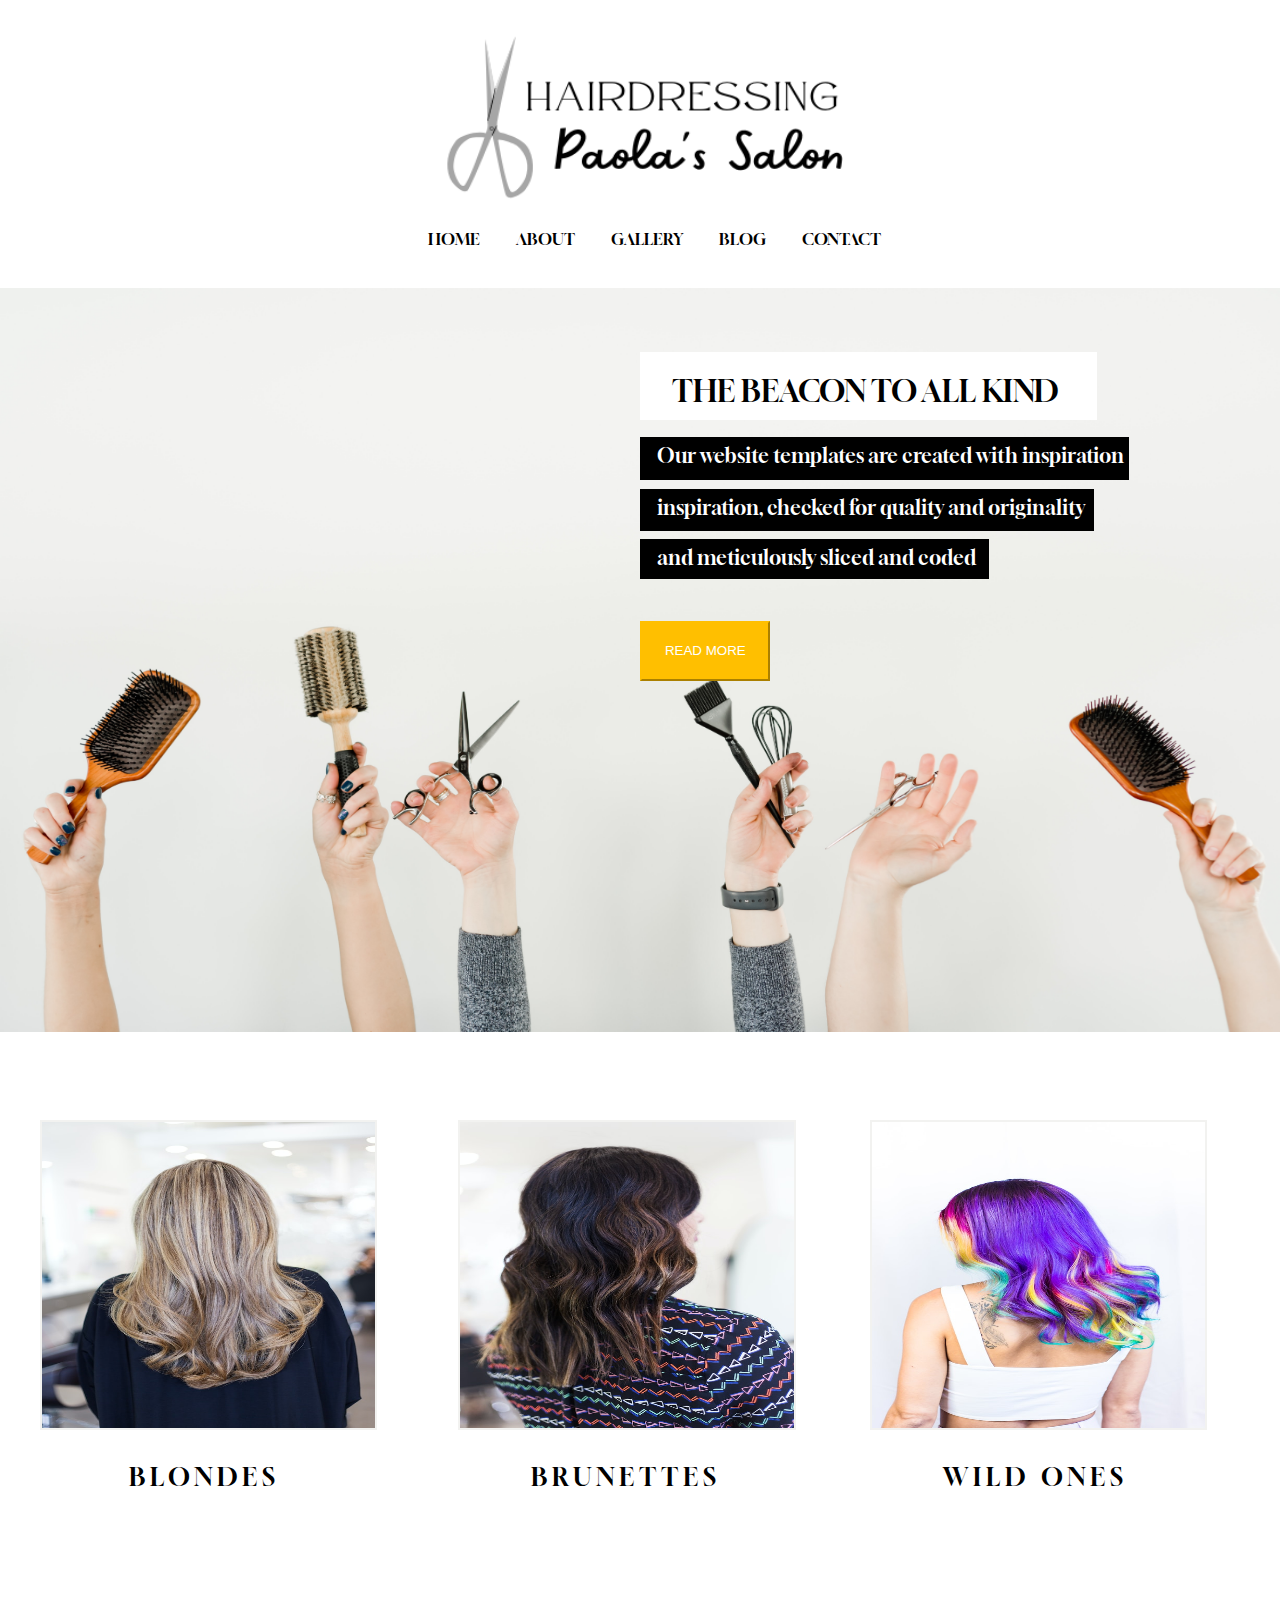
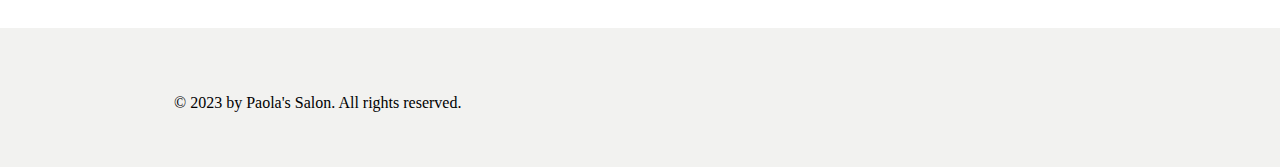
<file: index.html>
<!DOCTYPE html>
<html lang="en">
<head>
    <meta charset="UTF-8">
    <meta http-equiv="X-UA-Compatible" content="IE=edge">
    <meta name="viewport" content="width=device-width, initial-scale=1.0">
    <title>Paola's Salon</title>
    <link rel="stylesheet" href="reset.css">
    <link rel="stylesheet" href="index.css">
    <link rel="preconnect" href="https://fonts.googleapis.com">
<link rel="preconnect" href="https://fonts.gstatic.com" crossorigin>
<link href="https://fonts.googleapis.com/css2?family=Gloock&display=swap" rel="stylesheet">
</head>
<body>
    <header> 
        <img src="Paola's Salon.png" alt="Company name is Hairdressing Paola's Salon" id="salonLogo">
        <nav> 
            <a href="./index.html">HOME</a>
            <a href="./about.html">ABOUT</a>
            <a href="./gallery.html">GALLERY</a>
            <a href="./blog.html">BLOG</a>
            <a href="./contact.html">CONTACT</a>
        </nav>
    </header>
    <div class="gridContainer">
        <img src="toolSalon.jpg" alt="varity of hair tools being held up in the air" id="backgroundPicture"> 
        <p id="white" class="imageText">THE BEACON TO ALL KIND</p>
        <p id="black" class="imageText">Our website templates are created with inspiration</p>
        <p id="black2" class="imageText">inspiration, checked for quality and originality</p>
        <p id="black3" class="imageText">and meticulously sliced and coded</p>

        <!-- //link blog.html to this button// -->
        <button type="button">READ MORE</button>
        <!-- //link each image to gallery.html// -->
        <div class="bottomRow">
            <section class= "left">
                <img src="blondeHair.jpg" alt="Blonde hairstyle" class="showCase">
                <p>BLONDES</p>
            </section>
            <section class= "middle">
                <img src="brunetteHair.jpg" alt="Brunette hairstyle" class="showCase">
                <p>BRUNETTES</p>
            </section>
            <section class= "right">
                <img src="rainbowHair.jpg" alt="Rainbow dyed hairstyle" class="showCase">
                <p>WILD ONES</p>
            </section>
        </div>
    </div>
    <footer>
      <span> &copy; 2023 by Paola's Salon. All rights reserved.</span>  
      <ul>
        <!-- //place function for hover to change icon colors to white// -->
        <li class="twitter"> <a href="" id="twitter"></a> </li>
        <li class="facebook"> <a href="" id="facebook"></a ></li>
        <li class="google"> <a href="" id="google"></a> </li>
        <li class="pinterest"> <a href="" id="pinterest"></a> </li>
      </ul> 
    </footer>
</body>
</html>
</file>
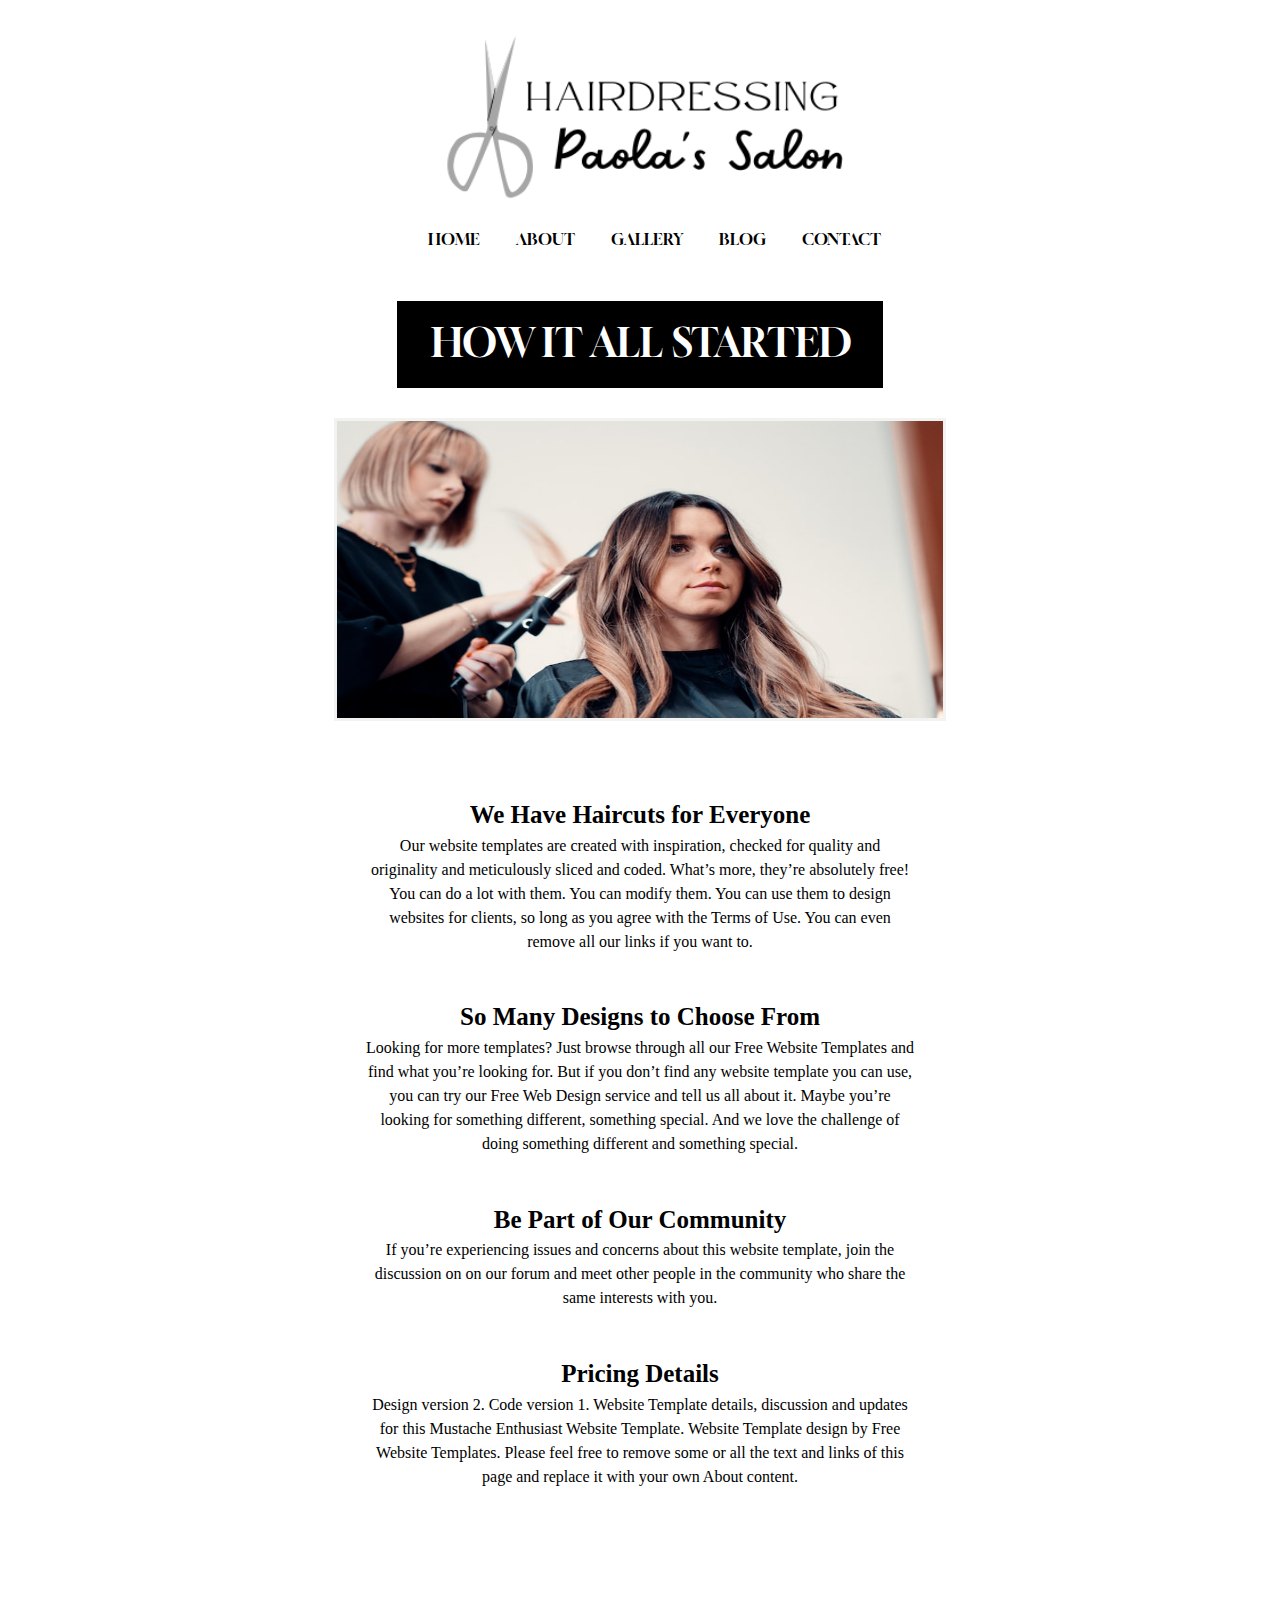
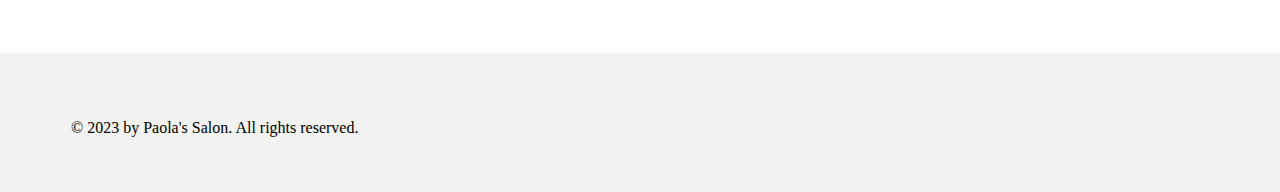
<file: about.html>
<!DOCTYPE html>
<html lang="en">
<head>
    <meta charset="UTF-8">
    <meta http-equiv="X-UA-Compatible" content="IE=edge">
    <meta name="viewport" content="width=device-width, initial-scale=1.0">
    <title>About</title>
    <link rel="stylesheet" href="reset.css">
    <link rel="stylesheet" href="about.css">
    <link rel="preconnect" href="https://fonts.googleapis.com">
    <link rel="preconnect" href="https://fonts.gstatic.com" crossorigin>
    <link href="https://fonts.googleapis.com/css2?family=Gloock&display=swap" rel="stylesheet">
</head>
<body>
    <header> 
        <img src="Paola's Salon.png" alt="Company name is Hairdressing Paola's Salon" id="salonLogo">
        <nav> 
            <a href="./index.html">HOME</a>
            <a href="./about.html">ABOUT</a>
            <a href="./gallery.html">GALLERY</a>
            <a href="./blog.html">BLOG</a>
            <a href="./contact.html">CONTACT</a>
        </nav>
    </header>
    <div class="gridContainer">
        <h1>HOW IT ALL STARTED</h1>
        <img src="howItStarted.jpg" alt="woman curling clients hair with a curling wand">
        <section class="text"><h2>We Have Haircuts for Everyone</h2>
            <p id="firstp"> Our website templates are created with inspiration, checked for quality and originality and meticulously sliced and coded. What’s more, they’re absolutely free! You can do a lot with them. You can modify them. You can use them to design websites for clients, so long as you agree with the Terms of Use. You can even remove all our links if you want to.</p>
            <h2>So Many Designs to Choose From</h2>
            <p id="secondp">Looking for more templates? Just browse through all our Free Website Templates and find what you’re looking for. But if you don’t find any website template you can use, you can try our Free Web Design service and tell us all about it. Maybe you’re looking for something different, something special. And we love the challenge of doing something different and something special.</p>
            <h2>Be Part of Our Community</h2>
            <p id="thirdp"> If you’re experiencing issues and concerns about this website template, join the discussion on on our forum and meet other people in the community who share the same interests with you.</p>
            <h2>Pricing Details</h2>
            <p id="fourthp">Design version 2. Code version 1. Website Template details, discussion and updates for this Mustache Enthusiast Website Template. Website Template design by Free Website Templates. Please feel free to remove some or all the text and links of this page and replace it with your own About content.</p>
        </section>
    </div>
    <footer>
        <span> &copy; 2023 by Paola's Salon. All rights reserved.</span>  
        <ul>
          <!-- //place function for hover to change icon colors to white// -->
          <li class="twitter"> <a href="" id="twitter"></a> </li>
          <li class="facebook"> <a href="" id="facebook"></a ></li>
          <li class="google"> <a href="" id="google"></a> </li>
          <li class="pinterest"> <a href="" id="pinterest"></a> </li>
        </ul> 
      </footer>
    
</body>
</html>
</file>
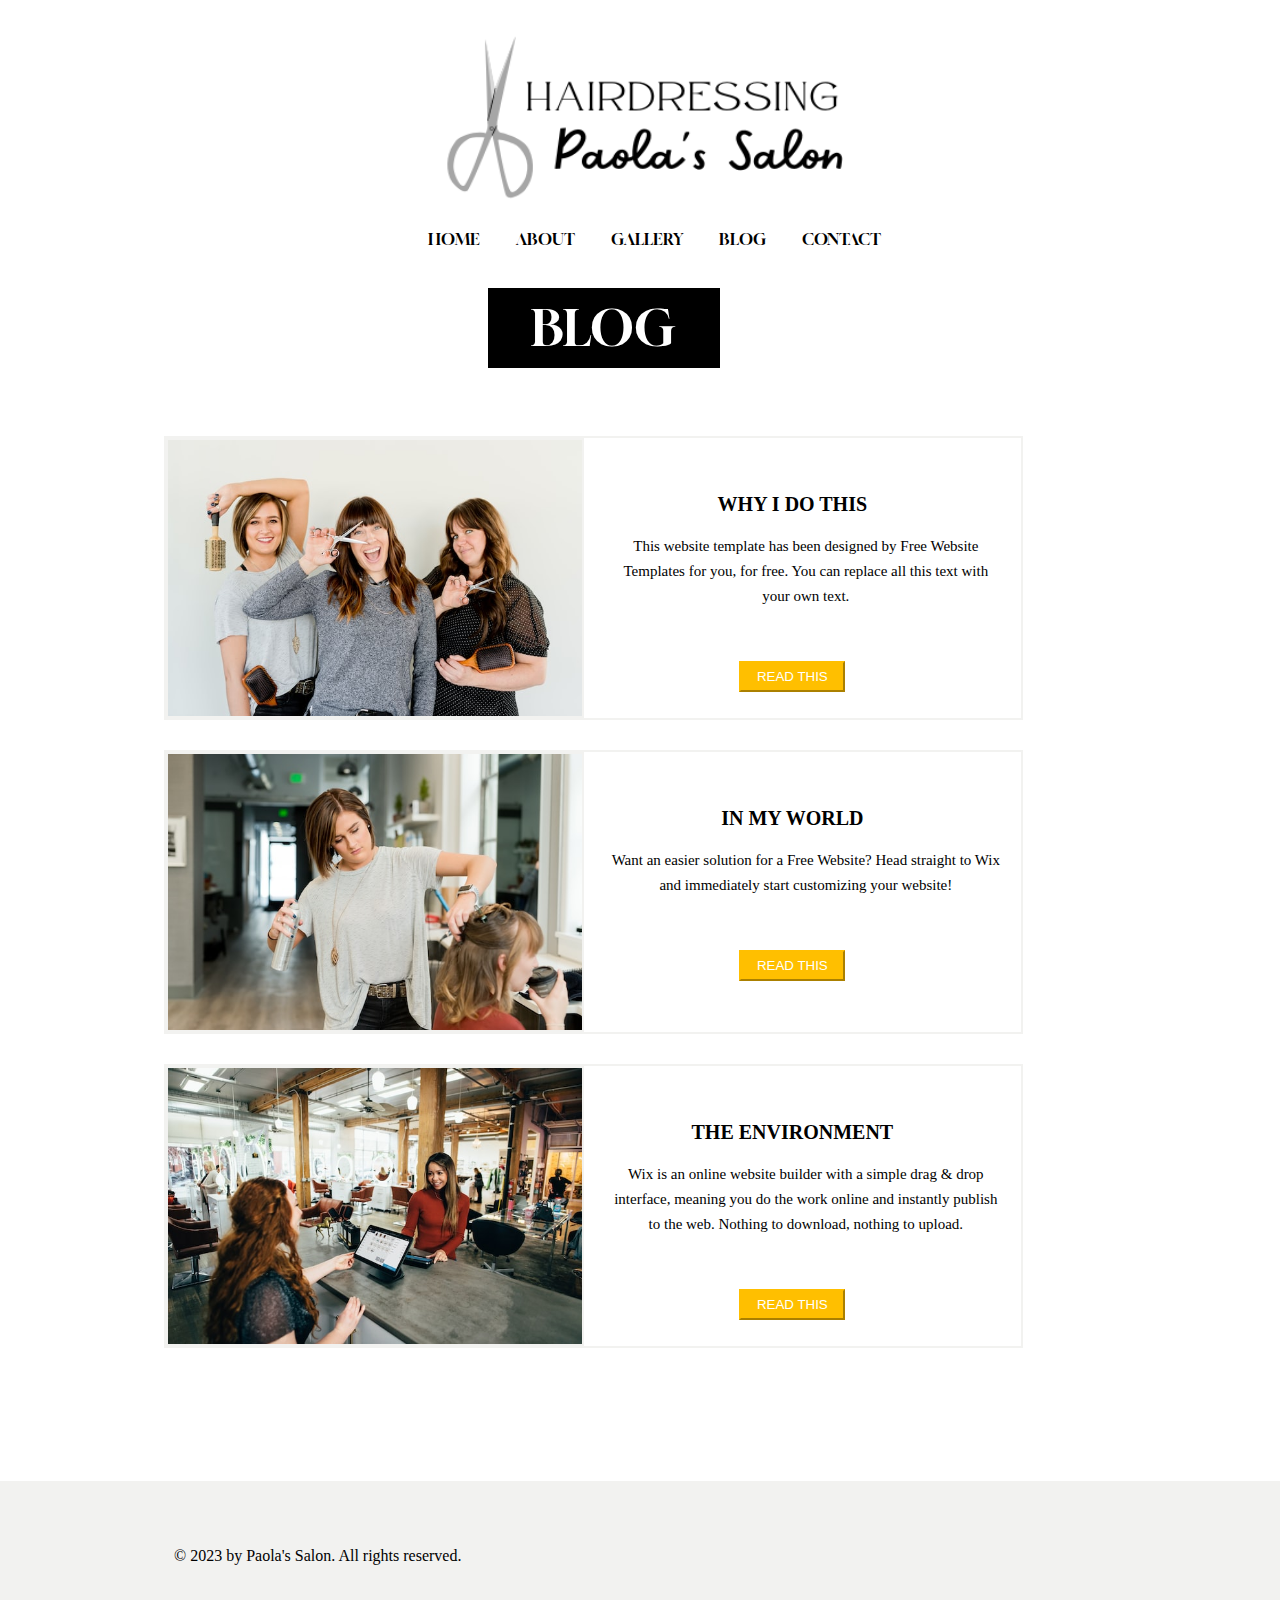
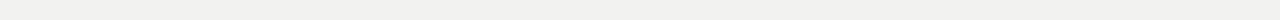
<file: blog.html>
<!DOCTYPE html>
<html lang="en">
<head>
    <meta charset="UTF-8">
    <meta http-equiv="X-UA-Compatible" content="IE=edge">
    <meta name="viewport" content="width=device-width, initial-scale=1.0">
    <title>Blog</title>
    <link rel="stylesheet" href="reset.css">
    <link rel="stylesheet" href="blog.css">
    <link rel="preconnect" href="https://fonts.googleapis.com">
    <link rel="preconnect" href="https://fonts.gstatic.com" crossorigin>
    <link href="https://fonts.googleapis.com/css2?family=Gloock&display=swap" rel="stylesheet">
</head>
<body>
    <header> 
        <img src="Paola's Salon.png" alt="Company name is Hairdressing Paola's Salon" id="salonLogo">
        <nav> 
            <a href="./index.html">HOME</a>
            <a href="./about.html">ABOUT</a>
            <a href="./gallery.html">GALLERY</a>
            <a href="./blog.html">BLOG</a>
            <a href="./contact.html">CONTACT</a>
        </nav>
    </header>
    <div class="gridContainer">
        <h1>BLOG</h1>
        <section id="top">
            <img src="theTeam.jpg" alt="woman smiling at camera and holding hair tools">
            <div class="text">
                <p class="title">WHY I DO THIS</p>
                <p class="innerText"> This website template has been designed by Free Website Templates for you, for free. You can replace all this text with your own text.</p>
            <!-- //link singleBlog.html to this button// -->
                <button type="button">READ THIS</button>
            </div>
        </section>
        <section id="middle">
            <img src="doingHair.jpg" alt="woman at hair salong getting her hair done">
            <div class="text">
                <p class="title">IN MY WORLD</p>
                <p class="innerText"> Want an easier solution for a Free Website? Head straight to Wix and immediately start customizing your website!</p>
            <!-- //link singleBlog.html to this button// -->
                <button type="button">READ THIS</button>
            </div>
        </section>
        <section id="bottom">
            <img src="salon.jpg" alt="woman in salon getting her hair washed">
            <div class="text">
                <p class="title">THE ENVIRONMENT</p>
                <p class="innerText"> Wix is an online website builder with a simple drag & drop interface, meaning you do the work online and instantly publish to the web. Nothing to download, nothing to upload.</p>
            <!-- //link singleBlog.html to this button// -->
                <button type="button">READ THIS</button>
            </div>
        </section>
    </div>
    <footer>
        <span> &copy; 2023 by Paola's Salon. All rights reserved.</span>  
        <ul>
          <!-- //place function for hover to change icon colors to white// -->
          <li class="twitter"> <a href="" id="twitter"></a> </li>
          <li class="facebook"> <a href="" id="facebook"></a ></li>
          <li class="google"> <a href="" id="google"></a> </li>
          <li class="pinterest"> <a href="" id="pinterest"></a> </li>
        </ul> 
      </footer>
</body>
</html>
</file>
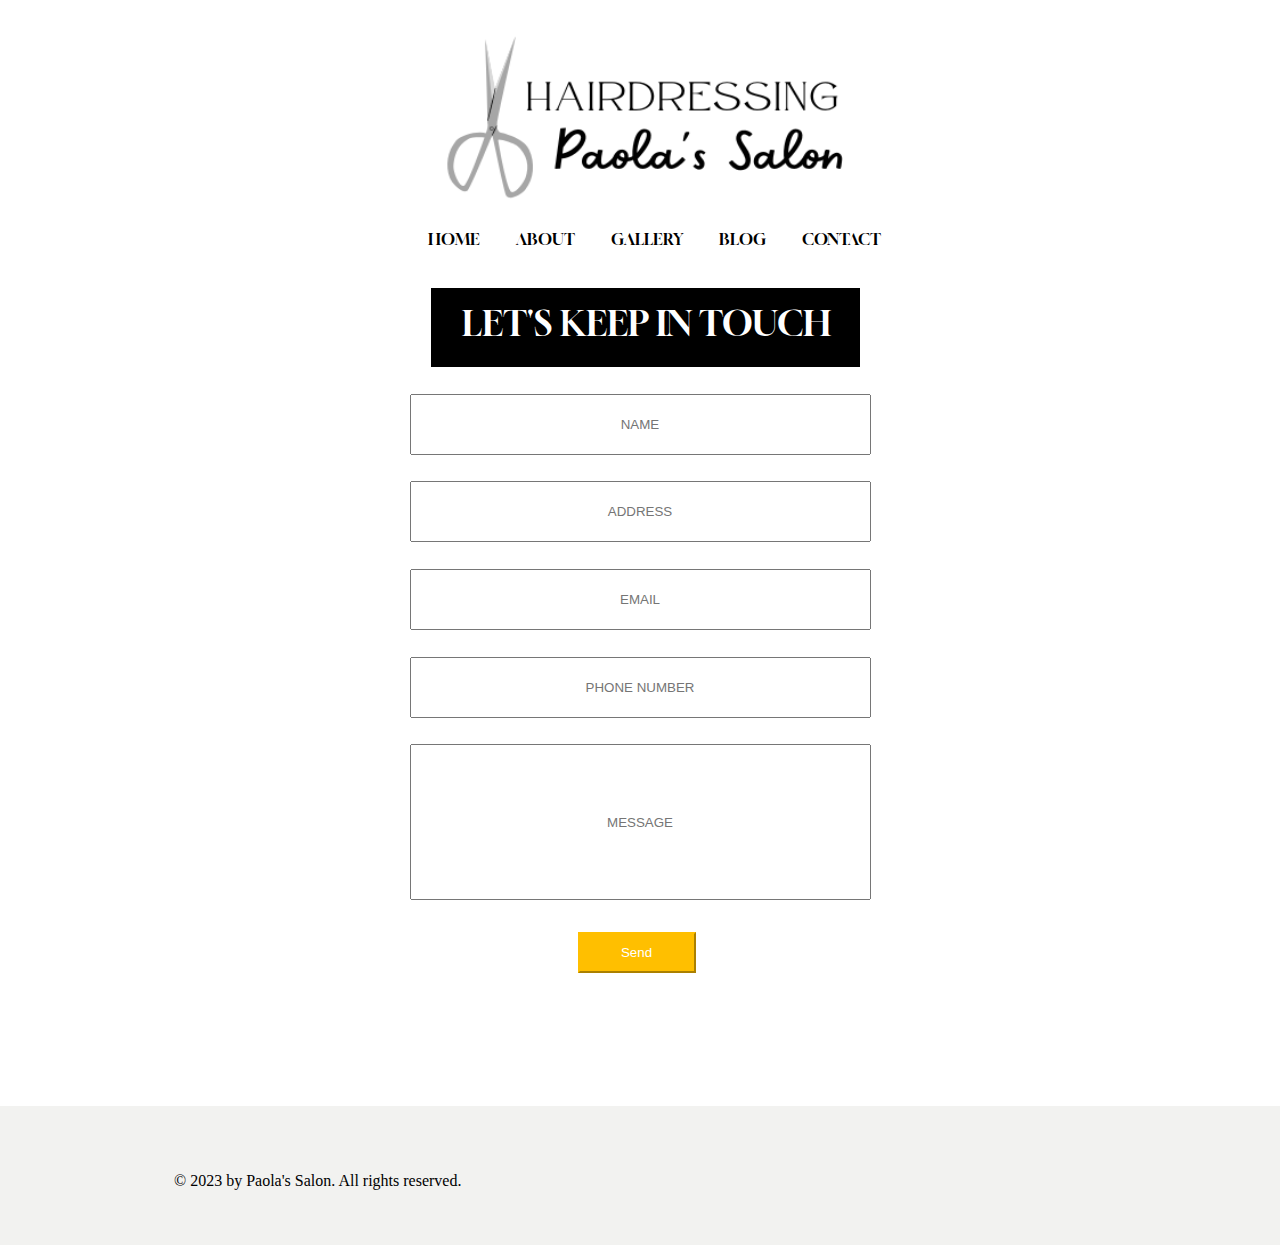
<file: contact.html>
<!DOCTYPE html>
<html lang="en">
<head>
    <meta charset="UTF-8">
    <meta http-equiv="X-UA-Compatible" content="IE=edge">
    <meta name="viewport" content="width=device-width, initial-scale=1.0">
    <title>Contact</title>
    <link rel="stylesheet" href="reset.css">
    <link rel="stylesheet" href="contact.css">
    <link rel="preconnect" href="https://fonts.googleapis.com">
    <link rel="preconnect" href="https://fonts.gstatic.com" crossorigin>
    <link href="https://fonts.googleapis.com/css2?family=Gloock&display=swap" rel="stylesheet">

</head>
<body>
    <header> 
        <img src="Paola's Salon.png" alt="Company name is Hairdressing Paola's Salon" id="salonLogo">
        <nav> 
            <a href="./index.html">HOME</a>
            <a href="./about.html">ABOUT</a>
            <a href="./gallery.html">GALLERY</a>
            <a href="./blog.html">BLOG</a>
            <a href="./contact.html">CONTACT</a>
        </nav>
    </header>
    <div class="container">
        <h1>LET'S KEEP IN TOUCH</h1>
        <form action="./results.html">
        <input type="text" name="nameBox" id="nameBox" placeholder="NAME" class="text"> <br>
        <input type="text" name="addressBox" id="addressBox" placeholder="ADDRESS" class="text"><br>
        <input type="email" name="emailBox" id="emailBox" placeholder="EMAIL" class="text"><br>
        <input type="tel" name="numberBox" id="numberBox" placeholder="PHONE NUMBER" class="text"><br>
        <input type="text" name="messageBox" id="messageBox" placeholder="MESSAGE" class="text"><br>
        <!-- //add hover function to this button or in CSS?// -->
        <button type="button" onclick="submitForm()">Send</button>
        </form>
    </div>
    <footer>
        <span> &copy; 2023 by Paola's Salon. All rights reserved.</span>  
        <ul>
          <!-- //place function for hover to change icon colors to white// -->
          <li class="twitter"> <a href="" id="twitter"></a> </li>
          <li class="facebook"> <a href="" id="facebook"></a ></li>
          <li class="google"> <a href="" id="google"></a> </li>
          <li class="pinterest"> <a href="" id="pinterest"></a> </li>
        </ul> 
      </footer>
</body>
</html>
</file>
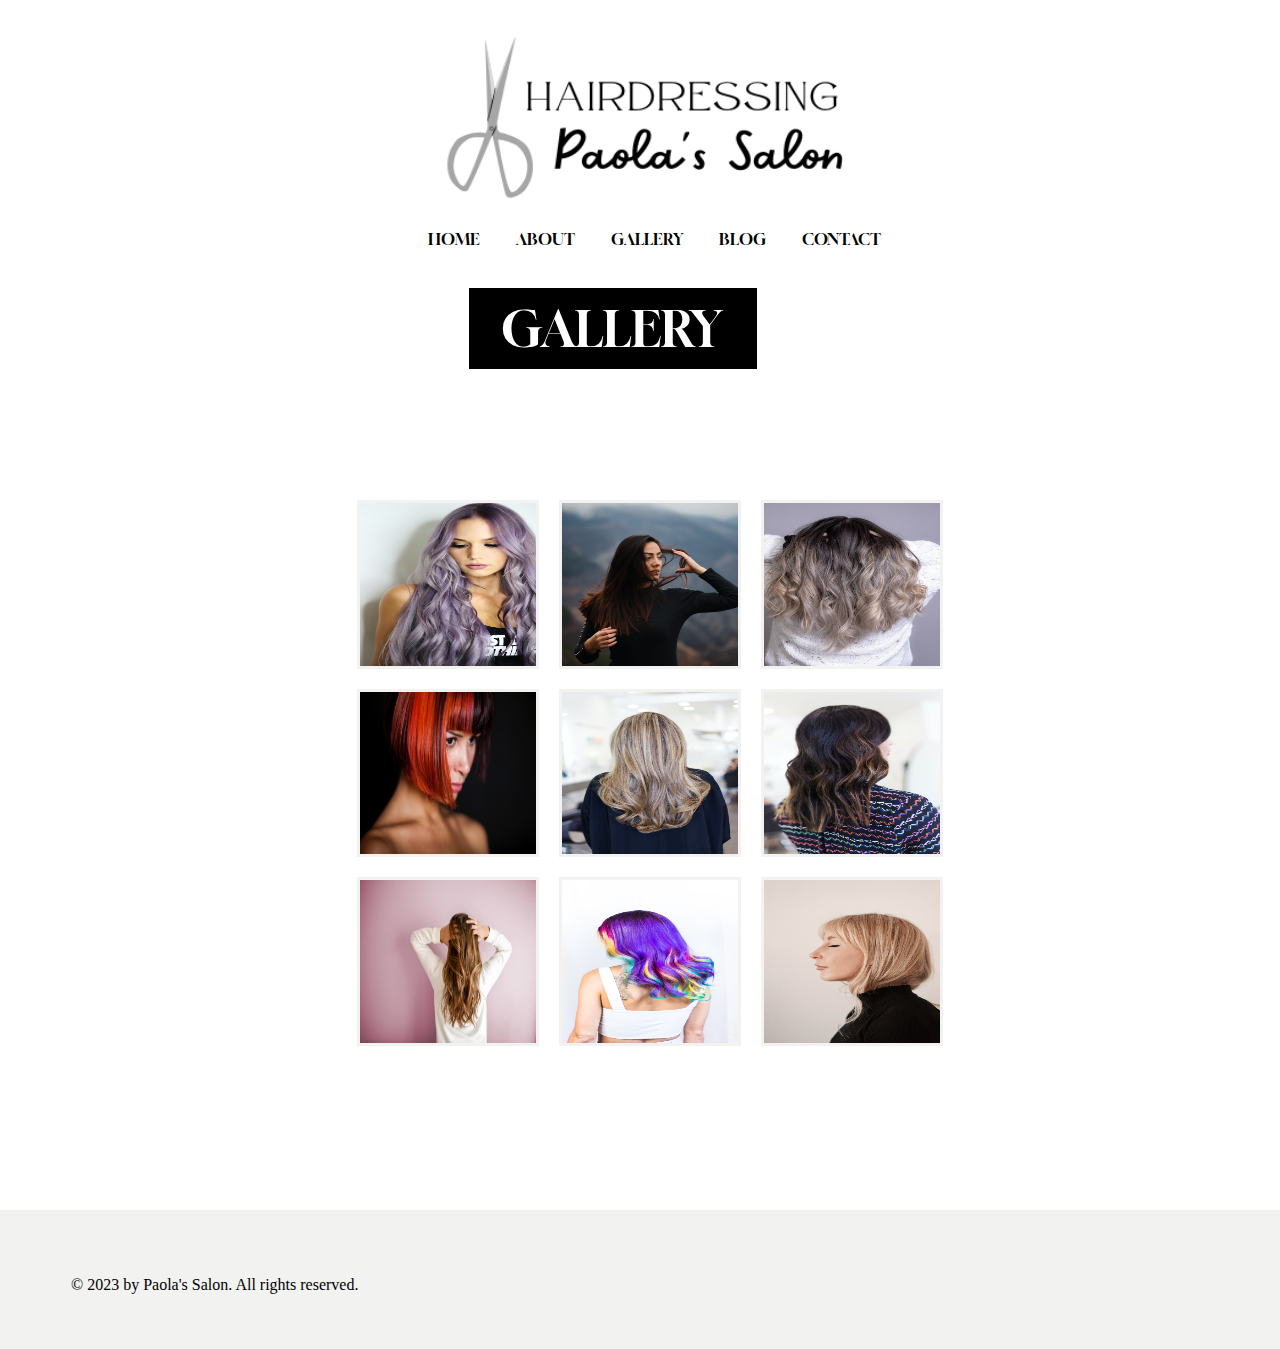
<file: gallery.html>
<!DOCTYPE html>
<html lang="en">
<head>
    <meta charset="UTF-8">
    <meta http-equiv="X-UA-Compatible" content="IE=edge">
    <meta name="viewport" content="width=device-width, initial-scale=1.0">
    <title>Galler</title>
    <link rel="stylesheet" href="reset.css">
    <link rel="stylesheet" href="gallery.css">
    <link rel="preconnect" href="https://fonts.googleapis.com">
    <link rel="preconnect" href="https://fonts.gstatic.com" crossorigin>
    <link href="https://fonts.googleapis.com/css2?family=Gloock&display=swap" rel="stylesheet">
</head>
<body>
    <header> 
        <img src="Paola's Salon.png" alt="Company name is Hairdressing Paola's Salon" id="salonLogo">
        <nav> 
            <a href="./index.html">HOME</a>
            <a href="./about.html">ABOUT</a>
            <a href="./gallery.html">GALLERY</a>
            <a href="./blog.html">BLOG</a>
            <a href="./contact.html">CONTACT</a>
        </nav>
    </header>
    <div class="gridContainer">
        <h1 id="gallery">GALLERY</h1>
        <section class="pictures">
        <!-- //place 9 images here// -->
        <!-- //Give each img a hyperlink to link to singlePost.html// -->
            <img src="PurpleHair.jpg" alt="girl with purple hair" id="one">
            <img src="redTipsBrown.jpg" alt="girl with brown and red tips hair" id="two">
            <img src="silverOmbre.jpg" alt="girl with brown and silver tips hair" id="three">
            <img src="redBlackHair.jpg" alt="girl with black and red hair" id="four">
            <img src="blondeHair.jpg" alt="girl with blonde hair" id="five">
            <img src="brunetteHair.jpg" alt="girl with brown hair" id="six">
            <img src="ombreHair.jpg" alt="girl with ombre hair. brown to light brown" id="seven">
            <img src="rainbowHair.jpg" alt="girl with rainbow colored hair" id="eight">
            <img src="bobHairCut.jpg" alt="girl with bob hair cut. short to long." id="nine">
        </section>
    </div>
    <footer>
        <span> &copy; 2023 by Paola's Salon. All rights reserved.</span>  
        <ul>
          <!-- //place function for hover to change icon colors to white// -->
          <li class="twitter"> <a href="" id="twitter"></a> </li>
          <li class="facebook"> <a href="" id="facebook"></a ></li>
          <li class="google"> <a href="" id="google"></a> </li>
          <li class="pinterest"> <a href="" id="pinterest"></a> </li>
        </ul> 
      </footer>
</body>
</html>
</file>
<file: index.css>
body{
    height: 100vh;
    width: 100vw;
}

/* \\everything within header\\ */

header{
    display: flex;
    flex-direction: column;
    align-items: center;
    height: 216pt;
}

img#salonLogo{
    height: 153pt;
    width: 427pt;
    margin-top: 14pt;
}

nav{
    word-spacing: 32px;
    margin-top: 6pt;
    margin-left: 21pt;
}

a{
    font-family: 'Gloock', serif;
    color: black;
    text-decoration: none;
}

/* This is the grid in page  */
.gridContainer{
    display: grid;
    grid-template-rows: 60% 40%;
    position: relative;
    }

/* This is main picture and the wording displayed on top of picture */
    img#backgroundPicture{
    height: 558pt;
    width: 100vw;
    grid-row: 1/2;
}

p.imageText{
    grid-row: 1/2;
    position: absolute;
    font-family: 'Gloock', serif;
    font-size: 20px;
}

#white{
    margin-top: 9%;
    margin-left: 50%;
    background-color: white;
    height: 44px;
    width: 425px;
    font-size: 30px;
    padding-top: 18pt;
    padding-left: 24pt;
}

#black{
    margin-top: 14%;
    margin-left: 50%;
    background-color: black;
    color: white;
    height: 34px;
    width: 472px;
    padding-top: 7pt;
    padding-left: 13pt;
}

#black2{
    margin-top: 18%;
    margin-left: 50%;
    background-color: black;
    color: white;
    height: 33px;
    width: 437px;
    padding-top: 7pt;
    padding-left: 13pt;
}

#black3{
    margin-top: 22%;
    margin-left: 50%;
    background-color: black;
    color: white;
    height: 31px;
    width: 332px;
    padding-top: 7pt;
    padding-left: 13pt;
}

button{
    grid-row: 1/2;
    position: absolute;
    padding-top: 5pt;
    padding-bottom: 5pt;
    padding-left: 5pt;
    margin-top: 26%;
    margin-left: 50%;
    color: #fff;
    background-color: #FFBF00;
    border-color: #FFBF00;
    height: 60px;
    width: 130px;
}

/* This .bottomRow is the bottom row of the grid.
It contains the 3 displayed pictures with picture names */

.bottomRow{
    display: grid;
    grid-template-columns: 33% 33% 33%;
    margin-top: 41pt;
}

/* Picture with text allignment */
section{
    display: flex;
    flex-direction: column;
    justify-content: center;
    gap: 35px;
}

/* .left is BLONDES */
.left{
    grid-row: 2/3;
    grid-column: 1/2;
    padding-left: 348pt;
}

/* .middle is BRUNETTES */
.middle{
    grid-row: 2/3;
    grid-column: 2/3;
    padding-left: 148pt;
}

/* .right is WILD ONES */
.right{
    grid-row: 2/3;
    grid-column: 3/4;
    margin-left: -71px;
}

/* This is size and border for display pictures */
img.showCase{
    height: 230pt;
    width: 250pt;
    border: 2px solid #f2f2f0;
}

/* This is font, size, and allignment of text under display pictures */
section p{
    font-family: 'Gloock', serif;
    font-size: 25px;
    padding-left: 73px;
    letter-spacing: 5px;
}

.left p{
    width: 200px;
    padding-left: 89px;
}

/* Below is all footer design */
footer{
    display: flex;
    justify-content: space-between;
    margin-top: 50px;
    padding: 57px 0 42px;
    background-color: #f2f2f0;
    width: 100vw;

}

span{
    padding-left: 429px;
}

ul{
    display: flex;
    padding-right: 362px;
    gap: 20px;
}

li.twitter {
    background: url(https://freewebsitetemplates.com/preview/mustacheenthusiast/images/icons.jpg) no-repeat 0 0;
        height:  44px;
        width: 44px;
        margin: 0;
        padding: 0;
        text-indent: -99999px;
}

li.facebook{
    background: url(https://freewebsitetemplates.com/preview/mustacheenthusiast/images/icons.jpg) no-repeat 0 0;
    height:  44px;
    width: 44px;
    background-position: 0 -44px;
}

li.google {
    background: url(https://freewebsitetemplates.com/preview/mustacheenthusiast/images/icons.jpg) no-repeat 0 0;
    height:  44px;
    width: 44px;
    background-position: 0 -88px;
}


li.pinterest{
    background: url(https://freewebsitetemplates.com/preview/mustacheenthusiast/images/icons.jpg) no-repeat 0 0;
    height:  44px;
    width: 44px;
    background-position: 0 -132px;
}

@media (max-width: 576px) {
            
    /* This is the grid */    
    /* This is main picture and the wording displayed on top of picture */
    
    p.imageText{
        font-size: 18px;
    }
    
    #white{
        margin-top: 31px;
        margin-left: 93px;
        width: 402px;
        font-size: 30px;
        padding-top: 18pt;
        padding-left: 15pt;
    }
    
    #black{
        margin-top: 112px;
        margin-left: 60px;
        height: 31px;
        width: 436px;
        padding-left: 16pt;
    }
    
    #black2{
        margin-top: 162px;
        margin-left: 102px;
        width: 398px;
        padding-top: 7pt;
        padding-left: 13pt;
    }
    
    #black3{
        margin-top: 210px;
        margin-left: 193px;
        width: 307px;
        padding-top: 8pt;
    }
    
    button{
        padding-left: 6pt;
        margin-top: 288px;
        margin-left: 335px;
        height: 45px;
        width: 131px;
    }
    
    /* This .bottomRow is the bottom row of the grid.
    It contains the 3 displayed pictures with picture names */
    
    .bottomRow{
        display: flex;
        flex-direction: column;
        align-items: center;
        margin-top: -187pt;
    /* grid-template-columns: 33% 33% 33%;
        margin-top: 41pt; */
    }
    
    /* Picture with text allignment */
    section{
        gap: 13px;
        }
    
    /* .left is BLONDES */
    .left{
        padding-left: 0px;
    }
    
    /* .middle is BRUNETTES */
    .middle{
        padding-left: 0px;
    }
    
    /* .right is WILD ONES */
    .right{
        margin-left: 0px;
    }
    
    /* This is size and border for display pictures */
    img.showCase{
        margin-top: 38px;
        }
    
    /* This is font, size, and allignment of text under display pictures */
    section p{
        font-size: 20px;
    }
        
    /* Below is all footer design */
    footer{
        margin-top: 364px;
    }
    
    span{
        padding-top: 10px;
        padding-left: 10px;
    }
    
    ul{
        padding-right: 0px;
        margin-right: 22px;
        gap: 9px;
    }

    li.twitter {
            height:  40px;
            width: 40px;
    }
    
    li.facebook{
        height:  40px;
        width: 40px;
    }
    
    li.google {
        height:  40px;
        width: 40px;
    }
    
    
    li.pinterest{
        height:  40px;
        width: 40px;
    }
    
}

@media (min-width: 800px ) {
    /* This is the grid */    
    /* This is main picture and the wording displayed on top of picture */
    
    p.imageText{
        font-size: 18px;
    }
    
    #white{
        margin-top: 31px;
        margin-left: 333px;
        width: 402px;
        font-size: 30px;
        padding-top: 18pt;
        padding-left: 15pt;
    }
    
    #black{
        margin-top: 112px;
        margin-left: 298px;
        height: 31px;
        width: 436px;
        padding-left: 16pt;
    }
    
    #black2{
        margin-top: 162px;
        margin-left: 340px;
        width: 398px;
        padding-top: 7pt;
        padding-left: 13pt;
    }
    
    #black3{
        margin-top: 210px;
        margin-left: 429px;
        width: 307px;
        padding-top: 8pt;
    }
    
    button{
        padding-left: 6pt;
        margin-top: 288px;
        margin-left: 620px;
        height: 45px;
        width: 131px;
    }
    
    /* This .bottomRow is the bottom row of the grid.
    It contains the 3 displayed pictures with picture names */
    
    .bottomRow{
        display: flex;
        flex-direction: column;
        align-items: center;
        margin-top: -187pt;
    /* grid-template-columns: 33% 33% 33%;
        margin-top: 41pt; */
    }
    
    /* Picture with text allignment */
    section{
        gap: 13px;
        }
    
    /* .left is BLONDES */
    .left{
        padding-left: 0px;
    }
    
    /* .middle is BRUNETTES */
    .middle{
        padding-left: 0px;
    }
    
    /* .right is WILD ONES */
    .right{
        margin-left: 0px;
    }
    
    /* This is size and border for display pictures */
    img.showCase{
        margin-top: 38px;
        }
    
    /* This is font, size, and allignment of text under display pictures */
    section p{
        font-size: 20px;
    }
        
    /* Below is all footer design */
    footer{
        margin-top: 364px;
    }
    
    span{
        padding-top: 10px;
        padding-left: 10px;
    }
    
    ul{
        padding-right: 0px;
        margin-right: 22px;
        gap: 9px;
    }

    li.twitter {
            height:  40px;
            width: 40px;
    }
    
    li.facebook{
        height:  40px;
        width: 40px;
    }
    
    li.google {
        height:  40px;
        width: 40px;
    }
    
    
    li.pinterest{
        height:  40px;
        width: 40px;
    }

}

@media (min-width: 1200px) {
    img#backgroundPicture{
        height: 558pt;
        width: 100vw;
        grid-row: 1/2;
    }
    
    p.imageText{
        grid-row: 1/2;
        position: absolute;
        font-family: 'Gloock', serif;
        font-size: 20px;
    }
    
    #white{
        margin-top: 64px;
        margin-left: 50%;
        height: 44px;
        width: 425px;
        font-size: 30px;
        padding-top: 18pt;
        padding-left: 24pt;
    }
    
    #black{
        margin-top: 149px;
        margin-left: 50%;
        height: 34px;
        width: 472px;
        padding-top: 7pt;
        padding-left: 13pt;
    }
    
    #black2{
        margin-top: 201px;
        margin-left: 50%;
        height: 33px;
        width: 437px;
        padding-top: 7pt;
        padding-left: 13pt;
    }
    
    #black3{
        margin-top: 251px;
        margin-left: 50%;
        height: 31px;
        width: 332px;
        padding-top: 7pt;
        padding-left: 13pt;
    }

    button{
        grid-row: 1/2;
        position: absolute;
        padding-top: 5pt;
        padding-bottom: 5pt;
        padding-left: 5pt;
        margin-top: 26%;
        margin-left: 50%;
        height: 60px;
        width: 130px;
    }

    .bottomRow{
        display: grid;
        grid-template-columns: 33% 33% 33%;
        margin-top: 41pt;
    }
    
    /* Picture with text allignment */
    section{
        display: flex;
        flex-direction: column;
        justify-content: center;
        gap: 35px;
    }
    
    /* .left is BLONDES */
    .left{
        grid-row: 2/3;
        grid-column: 1/2;
        padding-left: 30pt;
    }
    
    /* .middle is BRUNETTES */
    .middle{
        grid-row: 2/3;
        grid-column: 2/3;
        padding-left: 27pt;
    }
    
    /* .right is WILD ONES */
    .right{
        grid-row: 2/3;
        grid-column: 3/4;
        margin-left: 25px;
    }
    
    /* This is size and border for display pictures */
    img.showCase{
        height: 230pt;
        width: 250pt;
        border: 2px solid #f2f2f0;
    }
    
    /* This is font, size, and allignment of text under display pictures */
    section p{
        font-family: 'Gloock', serif;
        font-size: 25px;
        padding-left: 73px;
        letter-spacing: 5px;
    }
    
    .left p{
        width: 200px;
        padding-left: 89px;
    }

    footer {
        margin-top: 133px;
    }

    span {
        padding-left: 174px;
    }

    ul {
        margin-right: 220px;
        gap: 18px;
    }
}

@media (min-width: 1500px){

    button{
        margin-top: 312px;
    }

    .left{
        grid-row: 2/3;
        grid-column: 1/2;
        padding-left: 174pt;
    }
    
    /* .middle is BRUNETTES */
    .middle{
        grid-row: 2/3;
        grid-column: 2/3;
        padding-left: 69pt;
    }
    
    /* .right is WILD ONES */
    .right{
        grid-row: 2/3;
        grid-column: 3/4;
        margin-left: -47px;
    }

    img.showCase{
        height: 230pt;
        width: 250pt;
    }

}

@media (min-width: 1900px){
    .left{
        padding-left: 295pt;
    }
    
    /* .middle is BRUNETTES */
    .middle{
        padding-left: 120pt;
    }
    
    /* .right is WILD ONES */
    .right{
        margin-left: -77px;
    }

    footer{
        margin-top: 50px;
        padding: 57px 0 42px;
        width: 100vw;
    
    }
    
    span{
        padding-left: 591px;
    }
    
    ul{
        padding-right: 362px;
        gap: 20px;
    }
    
    li.twitter {
        height:  44px;
        width: 44px;
    }
    
    li.facebook{
        height:  44px;
        width: 44px;
    }

    li.google {
        height:  44px;
        width: 44px;
    }
    
    
    li.pinterest{
        height:  44px;
        width: 44px;
    }
}
</file>
<file: about.css>
body{
    height: 100vh;
    width: 100vw;
}

/* \\everything within header\\ */
header{
    display: flex;
    flex-direction: column;
    align-items: center;
    height: 216pt;
}

img#salonLogo{
    height: 153pt;
    width: 427pt;
    margin-top: 14pt;
}

nav{
    word-spacing: 32px;
    margin-top: 6pt;
    margin-left: 21pt;
}

a{
    font-family: 'Gloock', serif;
    color: black;
    text-decoration: none;
}


/* Everything within the Grid Container is here */
.gridContainer{
    display: flex;
    flex-direction: column;
    align-items: center;
}

h1{
    background-color: black;
    color: white;
    height: 66px;
    width: 575px;
    font-size: 50px;
    margin-top: 10pt;
    padding: 21px 6px 0 64px;
    font-family: 'Gloock', serif;
}

.gridContainer img{
    margin-top: 30px;
    height: 367px;
    width: 716px;
    border: 3px solid #f2f2f0;
}

/* text below the image */
.text{
    display: flex;
    flex-direction: column;
    align-items: center;
    margin-top: 30px;
    width: 550px;
    text-align: center;
}

h2{
    font-size: 25px;
    padding-top: 20pt;
    font-weight: bolder;
}

p{
    padding-top: 5pt;
    line-height: 18pt;
}


/* Below is all footer design */
footer{
    display: flex;
    justify-content: space-between;
    margin-top: 50px;
    padding: 57px 0 42px;
    background-color: #f2f2f0;
    width: 100vw;
}

span{
    padding-left: 429px;
}

ul{
    display: flex;
    padding-right: 362px;
    gap: 20px;
}

li.twitter {
    background: url(https://freewebsitetemplates.com/preview/mustacheenthusiast/images/icons.jpg) no-repeat 0 0;
        height:  44px;
        width: 44px;
        margin: 0;
        padding: 0;
        text-indent: -99999px;
}

li.facebook{
    background: url(https://freewebsitetemplates.com/preview/mustacheenthusiast/images/icons.jpg) no-repeat 0 0;
    height:  44px;
    width: 44px;
    background-position: 0 -45px;
}

li.google {
    background: url(https://freewebsitetemplates.com/preview/mustacheenthusiast/images/icons.jpg) no-repeat 0 0;
    height:  44px;
    width: 44px;
    background-position: 0 -90px;
}


li.pinterest{
    background: url(https://freewebsitetemplates.com/preview/mustacheenthusiast/images/icons.jpg) no-repeat 0 0;
    height:  44px;
    width: 44px;
    background-position: 0 -134px;
}

@media(min-width:500px){
    h1 {
        width: 446px;
        font-size: 40px;
        padding: 21px 6px 0 34px;
    }

    .gridContainer img {
        height: 262px;
        width: 522px;
    }

    h2 {
        font-size: 25px;
        padding-top: 38pt;
    }

    footer {
        margin-top: 142px;
    }
    
    span{
        padding-top: 10px;
        padding-left: 10px;
    }
    
    ul{
        padding-right: 0px;
        margin-right: 22px;
        gap: 9px;
    }

    li.twitter {
            height:  40px;
            width: 40px;
    }
    
    li.facebook{
        height:  40px;
        width: 40px;
    }
    
    li.google {
        height:  40px;
        width: 40px;
    }
    
    
    li.pinterest{
        height:  40px;
        width: 40px;
    }
}

@media(min-width:800px){
        /* Below is all footer design */
        footer{
            margin-top: 164px;        
        }
        
        span{
            padding-top: 10px;
            padding-left: 71px;
        }
        
        ul{
            padding-right: 0px;
            margin-right: 71px;
            gap: 9px;
        }
    
        li.twitter {
                height:  40px;
                width: 40px;
        }
        
        li.facebook{
            height:  40px;
            width: 40px;
        }
        
        li.google {
            height:  40px;
            width: 40px;
        }
        
        
        li.pinterest{
            height:  40px;
            width: 40px;
        }

        .gridContainer img {
            height: 297px;
            width: 606px;
        }
        }

@media(min-width:1500px){
    h1{
        background-color: black;
        color: white;
        height: 66px;
        width: 575px;
        font-size: 50px;
        margin-top: 10pt;
        padding: 21px 6px 0 64px;
        font-family: 'Gloock', serif;
    }
    
    .gridContainer img{
        margin-top: 30px;
        height: 367px;
        width: 716px;
        border: 3px solid #f2f2f0;
    }

    h2{
        font-size: 25px;
        padding-top: 20pt;
    }

    p{
        padding-top: 10pt;
    }

    span{
        padding-left: 429px;
    }
    
    ul{
        display: flex;
        padding-right: 362px;
        gap: 20px;
    }
}
</file>
<file: blog.css>
body{
    height: 100vh;
    width: 100vw;
}

/* \\everything within header\\ */
header{
    display: flex;
    flex-direction: column;
    align-items: center;
    height: 216pt;
}

img#salonLogo{
    height: 153pt;
    width: 427pt;
    margin-top: 14pt;
}

nav{
    word-spacing: 32px;
    margin-top: 6pt;
    margin-left: 21pt;
}

a{
    font-family: 'Gloock', serif;
    color: black;
    text-decoration: none;
}

/* text and image allignment */
h1{
    grid-row: 1/2;
    background-color: black;
    color: white;
    height: 66px;
    width: 183px;
    font-size: 50px;
    margin-left: 634pt;
    padding: 14px 6px 0 43px;
    font-family: 'Gloock', serif; 
}

section{
    display: flex;
    border: 2px solid #f2f2f0;
    width: 855px;
    margin-top: 30px;
    margin-left: 519px;
    padding-right: 20px;
}

section img{
    height: 279px;
    border: 2px solid #f2f2f0;
}

.text{
    width: 600px;  
    margin-top: 40px;
    text-align: center; 
 }

 p.title{
    font-weight: bold;
    font-size: 30px;
 }

 p.innerText{
    margin-top: 20px;
    margin-left: 27px;
    line-height: 25px;
 }

 button{
    margin-top: 32px;
    color: #fff;
    background-color: #FFBF00;
    border-color: #FFBF00;
    height: 41px;
    width: 118px;
 }

/* Below is all footer design */
footer{
    display: flex;
    justify-content: space-between;
    margin-top: 50px;
    padding: 57px 0 42px;
    background-color: #f2f2f0;
    width: 100vw;
}

span{
    padding-left: 429px;
}

ul{
    display: flex;
    padding-right: 362px;
    gap: 20px;
}

li.twitter {
    background: url(https://freewebsitetemplates.com/preview/mustacheenthusiast/images/icons.jpg) no-repeat 0 0;
    height:  44px;
    width: 44px;
    margin: 0;
    padding: 0;
    text-indent: -99999px;
}

li.facebook{
    background: url(https://freewebsitetemplates.com/preview/mustacheenthusiast/images/icons.jpg) no-repeat 0 0;
    height:  44px;
    width: 44px;
    background-position: 0 -45px;
}

li.google {
    background: url(https://freewebsitetemplates.com/preview/mustacheenthusiast/images/icons.jpg) no-repeat 0 0;
    height:  44px;
    width: 44px;
    background-position: 0 -90px;
}


li.pinterest{
    background: url(https://freewebsitetemplates.com/preview/mustacheenthusiast/images/icons.jpg) no-repeat 0 0;
    height:  44px;
    width: 44px;
    background-position: 0 -134px;
}

@media(min-width: 500px){
    h1{
        margin-left: 113pt;
    }

    section{
        margin-left: 10px;
        width: 463px;
    }

    section img {
        height: 133px;
    }

    .text {
        margin-top: 18px;
    }

    p.title {
        font-size: 20px;
        padding-top: 20px;
    }

    p.innerText {
        font-size: 0px;
    }

    button {
        margin-top: -19px;
        height: 31px;
        width: 106px;
        margin-bottom: 10px;
    }

    #top{
        margin-top: 68px;
    }

    footer {
        margin-top: 142px;
    }
    
    span{
        padding-top: 10px;
        padding-left: 10px;
    }
    
    ul{
        padding-right: 0px;
        margin-right: 22px;
        gap: 9px;
    }

    li.twitter {
    height:  40px;
    width: 40px;
    }
    
    li.facebook{
        height:  40px;
        width: 40px;
    }
    
    li.google {
        height:  40px;
        width: 40px;
    }
    
    
    li.pinterest{
        height:  40px;
        width: 40px;
    }
}

@media(min-width:800px){
    h1{
        margin-left: 211pt;
    } 

    section {
        margin-left: 113px;
        width: 570px;
    }
    section img {
        height: 177px;
    }

    p.title {
        padding-top: 38px;
    }

    footer{
        margin-top: 164px;        
    }
    
    span{
        padding-top: 10px;
        padding-left: 71px;
    }
    
    ul{
        padding-right: 0px;
        margin-right: 71px;
        gap: 9px;
    }
}

@media (min-width: 1200px){
    h1{
        margin-left: 366pt;
    } 

    section {
        margin-left: 164px;
        width: 835px;
    }

    section img {
        height: 276px;
    }

    p.innerText{
        margin-top: 20px;
        margin-left: 27px;
        line-height: 25px;
        font-size: 15px;
     }

     button {
        margin-top: 52px;
        margin-bottom: 23px;
    }

    footer {
        margin-top: 133px;
    }

    span {
        padding-left: 174px;
    }

    ul {
        margin-right: 220px;
        gap: 18px;
    }
}

@media(min-width:1500px){

    h1 {
        margin-left: 480pt;
    }

    section {
        margin-left: 336px;
    }

    span {
        padding-left: 270px;
    }

}

@media(min-width:1900px){

    h1{
        margin-left: 634pt;
    }

    section{
        width: 855px;
        margin-top: 30px;
        margin-left: 519px;
    }

    section img {
        height: 279px;
    }

    p.title {
        font-size: 30px;
    }

    button{
        height: 41px;
        width: 118px;
        margin-top: 32px;
    }
    
    footer{
        margin-top: 50px;
        padding: 57px 0 42px;
        width: 100vw;
    
    }
    
    span{
        padding-left: 591px;
    }
    
    ul{
        padding-right: 362px;
        gap: 20px;
    }
    
    li.twitter {
        height:  44px;
        width: 44px;
    }
    
    li.facebook{
        height:  44px;
        width: 44px;
    }

    li.google {
        height:  44px;
        width: 44px;
    }
    
    
    li.pinterest{
        height:  44px;
        width: 44px;
    }
}
</file>
<file: contact.css>
body{
    height: 100vh;
    width: 100vw;
}

/* \\everything within header\\ */
header{
    display: flex;
    flex-direction: column;
    align-items: center;
    height: 216pt;
}

img#salonLogo{
    height: 153pt;
    width: 427pt;
    margin-top: 14pt;
}

nav{
    word-spacing: 32px;
    margin-top: 6pt;
    margin-left: 21pt;
}

a{
    font-family: 'Gloock', serif;
    color: black;
    text-decoration: none;
}

.container{
    display: flex;
    flex-direction: column;
    align-items: center;
}

h1{
    background-color: black;
    color: white;
    height: 61px;
    width: 501px;
    font-size: 45px;
    margin-left: 22pt;
    padding: 14px 6px 0 43px;
    font-family: 'Gloock', serif; 
}

input{
    height: 55px;
    width: 453px;
    margin-top: 20pt;
    text-align: center;
}

#messageBox{
    height: 150px;
}

button{
    margin-top: 32px;
    color: #fff;
    background-color: #FFBF00;
    border-color: #FFBF00;
    height: 41px;
    width: 118px;
    margin-left: 126pt;
}

/* Below is all footer design */
footer{
    display: flex;
    justify-content: space-between;
    margin-top: 50px;
    padding: 57px 0 42px;
    background-color: #f2f2f0;
    width: 100vw;
}

span{
    padding-left: 429px;
}

ul{
    display: flex;
    padding-right: 362px;
    gap: 20px;
}

li.twitter {
    background: url(https://freewebsitetemplates.com/preview/mustacheenthusiast/images/icons.jpg) no-repeat 0 0;
        height:  44px;
        width: 44px;
        margin: 0;
        padding: 0;
        text-indent: -99999px;
}

li.facebook{
    background: url(https://freewebsitetemplates.com/preview/mustacheenthusiast/images/icons.jpg) no-repeat 0 0;
    height:  44px;
    width: 44px;
    background-position: 0 -45px;
}

li.google {
    background: url(https://freewebsitetemplates.com/preview/mustacheenthusiast/images/icons.jpg) no-repeat 0 0;
    height:  44px;
    width: 44px;
    background-position: 0 -90px;
}


li.pinterest{
    background: url(https://freewebsitetemplates.com/preview/mustacheenthusiast/images/icons.jpg) no-repeat 0 0;
    height:  44px;
    width: 44px;
    background-position: 0 -134px;
}

@media(min-width:500px){

    h1 {
        width: 398px;
        font-size: 35px;
        margin-left: 8pt;
        padding: 18px 0px 0 31px;
    }

    footer {
        margin-top: 142px;
    }
    
    span{
        padding-top: 10px;
        padding-left: 10px;
    }
    
    ul{
        padding-right: 0px;
        margin-right: 22px;
        gap: 9px;
    }

    li.twitter {
    height:  40px;
    width: 40px;
    }
    
    li.facebook{
        height:  40px;
        width: 40px;
    }
    
    li.google {
        height:  40px;
        width: 40px;
    }
    
    
    li.pinterest{
        height:  40px;
        width: 40px;
    }
}

@media(min-width:1200px){
    footer {
        margin-top: 133px;
    }

    span {
        padding-left: 174px;
    }

    ul {
        margin-right: 220px;
        gap: 18px;
    }
}

@media(min-width:1900px){

    h1{
        width: 501px;
        font-size: 45px;
        margin-left: 22pt;
        padding: 14px 6px 0 43px;
    }

    footer{
        margin-top: 50px;
        padding: 57px 0 42px;
        width: 100vw;
    
    }
    
    span{
        padding-left: 591px;
    }
    
    ul{
        padding-right: 362px;
        gap: 20px;
    }
    
    li.twitter {
        height:  44px;
        width: 44px;
    }
    
    li.facebook{
        height:  44px;
        width: 44px;
    }

    li.google {
        height:  44px;
        width: 44px;
    }
    
    li.pinterest{
        height:  44px;
        width: 44px;
    }

}
</file>
<file: gallery.css>
body{
    height: 100vh;
    width: 100vw;
}

/* \\everything within header\\ */
header{
    display: flex;
    flex-direction: column;
    align-items: center;
    height: 216pt;
}

img#salonLogo{
    height: 153pt;
    width: 427pt;
    margin-top: 14pt;
}

nav{
    word-spacing: 32px;
    margin-top: 6pt;
    margin-left: 21pt;
}

a{
    font-family: 'Gloock', serif;
    color: black;
    text-decoration: none;
}

/* Below is everything within gridContainer */
/* 5 columns and 4 rows */
.gridContainer{
    /* display: grid;
    grid-template-columns: 20% 20% 20% 20% 20%;
    grid-template-rows: 25% 25% 25% 25%; */
    /* since you only have two elements in this .gridContainer,
    I'd make this a flex. that way you can center it better. */
    display: flex;
    flex-direction: column;
    align-items: center;
}
/* GALLERY text */
h1{
    background-color: black;
    color: white;
    height: 66px;
    width: 250px;
    font-size: 50px;
    margin-left: 35pt;
    padding: 15px 6px 0 32px;
    font-family: 'Gloock', serif; 
    grid-column: 3/4;
    grid-row: 1/2;
}

/* below is the code for the positioning of the images */
section{
    display: grid;
    margin-top: 110px;
    /* margin-left: 419px; */
    gap: 20px;
}

section img{
    height: 230pt;
    width: 250pt;
    border: 3px solid #f2f2f0;
}

#one{
    grid-column: 2/3;
    grid-row: 2/3;
}

#two{
    grid-column: 3/4;
    grid-row: 2/3;
}

#three{
    grid-column: 4/5;
    grid-row: 2/3;
}

#four{
    grid-column: 2/3;
    grid-row: 3/4;
}

#five{
    grid-column: 3/4;
    grid-row: 3/4;
}

#six{
    grid-column: 4/5;
    grid-row: 3/4;
}

#seven{
    grid-column: 2/3;
    grid-row: 4/5;
}

#eight{
    grid-column: 3/4;
    grid-row: 4/5;
}

#nine{
    grid-column: 4/5;
    grid-row: 4/5;

}

/* Below is all footer design */
footer{
    display: flex;
    justify-content: space-between;
    margin-top: 50px;
    padding: 57px 0 42px;
    background-color: #f2f2f0;
    width: 100vw;
}

span{
    padding-left: 429px;
}

ul{
    display: flex;
    padding-right: 362px;
    gap: 20px;
}

li.twitter {
    background: url(https://freewebsitetemplates.com/preview/mustacheenthusiast/images/icons.jpg) no-repeat 0 0;
        height:  44px;
        width: 44px;
        margin: 0;
        padding: 0;
        text-indent: -99999px;
}

li.facebook{
    background: url(https://freewebsitetemplates.com/preview/mustacheenthusiast/images/icons.jpg) no-repeat 0 0;
    height:  44px;
    width: 44px;
    background-position: 0 -45px;
}

li.google {
    background: url(https://freewebsitetemplates.com/preview/mustacheenthusiast/images/icons.jpg) no-repeat 0 0;
    height:  44px;
    width: 44px;
    background-position: 0 -90px;
}


li.pinterest{
    background: url(https://freewebsitetemplates.com/preview/mustacheenthusiast/images/icons.jpg) no-repeat 0 0;
    height:  44px;
    width: 44px;
    background-position: 0 -134px;
}

@media(min-width:500px){

    h1{
     margin-left: -69pt;
    }
    section img{
    height: 84pt;
    width: 80pt;
    }

    section {
        margin-top: 111px;
        /* margin-left: 51px; */
    }

    footer {
        margin-top: 142px;
    }
    
    span{
        padding-top: 10px;
        padding-left: 10px;
    }
    
    ul{
        padding-right: 0px;
        margin-right: 22px;
        gap: 9px;
    }

    li.twitter {
    height:  40px;
    width: 40px;
    }
    
    li.facebook{
        height:  40px;
        width: 40px;
    }
    
    li.google {
        height:  40px;
        width: 40px;
    }
    
    
    li.pinterest{
        height:  40px;
        width: 40px;
    }
}

@media(min-width:800px){

    h1 {
        margin-left: -41pt;
    }

    section img{
        height: 122pt;
        width: 132pt;
    }
    
    section {
        /* margin-left: 92px; */
    }

    footer{
        margin-top: 164px;        
    }
    
    span{
        padding-top: 10px;
        padding-left: 71px;
    }
    
    ul{
        padding-right: 0px;
        margin-right: 71px;
        gap: 9px;
    }
}

@media(min-width:1500px){
    h1 {
        margin-left: 13pt;
    }

    section img{
        height: 230pt;
        width: 250pt;
    }
    
    section {
        /* margin-left: 207px; */
    }

}

@media(min-width:1900px){

    h1{
        margin-left: 35pt;
    }

    section{
        display: grid;
        margin-top: 110px;
        /* margin-left: 419px; */
        gap: 20px;
    }
    
    section img{
        height: 230pt;
        width: 250pt;
    }

    footer{
        margin-top: 50px;
        padding: 57px 0 42px;
        width: 100vw;
    
    }
    
    span{
        padding-left: 474px;
    }
    
    ul{
        padding-right: 362px;
        gap: 20px;
    }
    
    li.twitter {
        height:  44px;
        width: 44px;
    }
    
    li.facebook{
        height:  44px;
        width: 44px;
    }

    li.google {
        height:  44px;
        width: 44px;
    }
    
    
    li.pinterest{
        height:  44px;
        width: 44px;
    }

}
</file>
